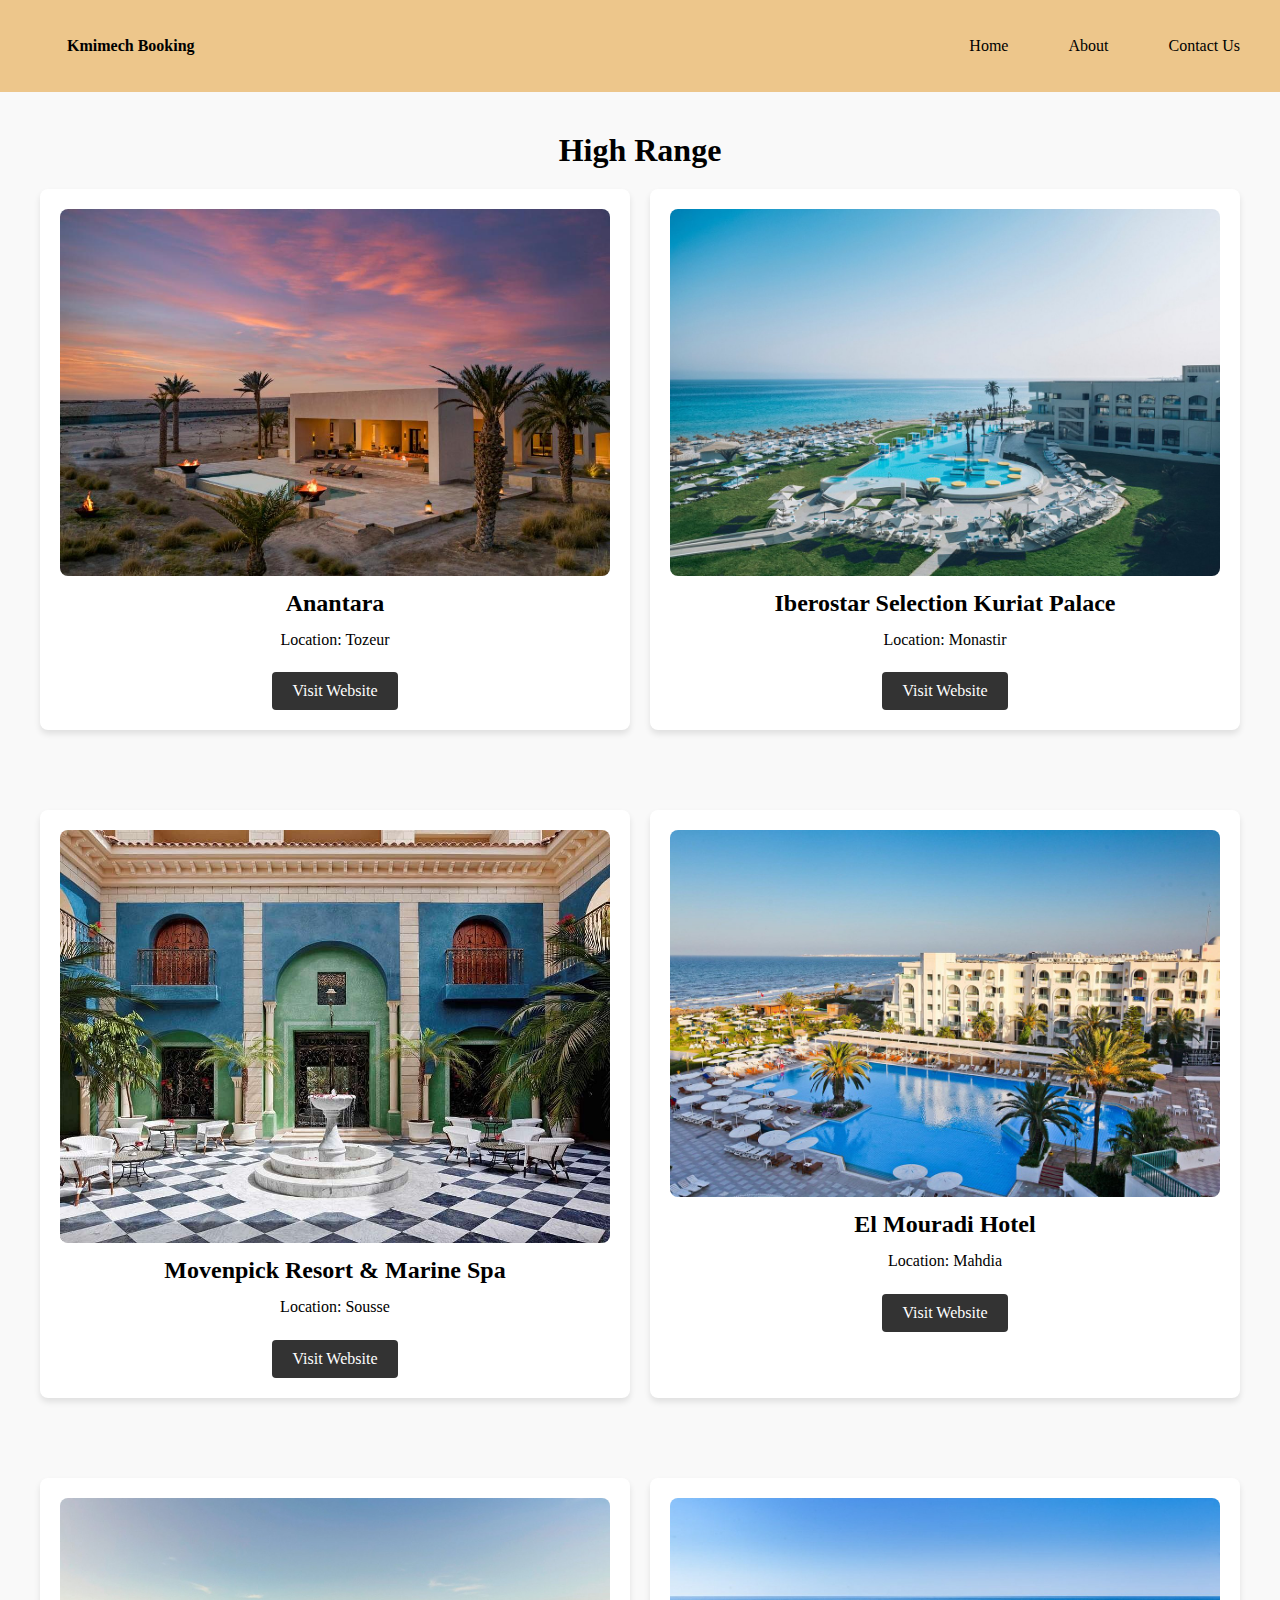
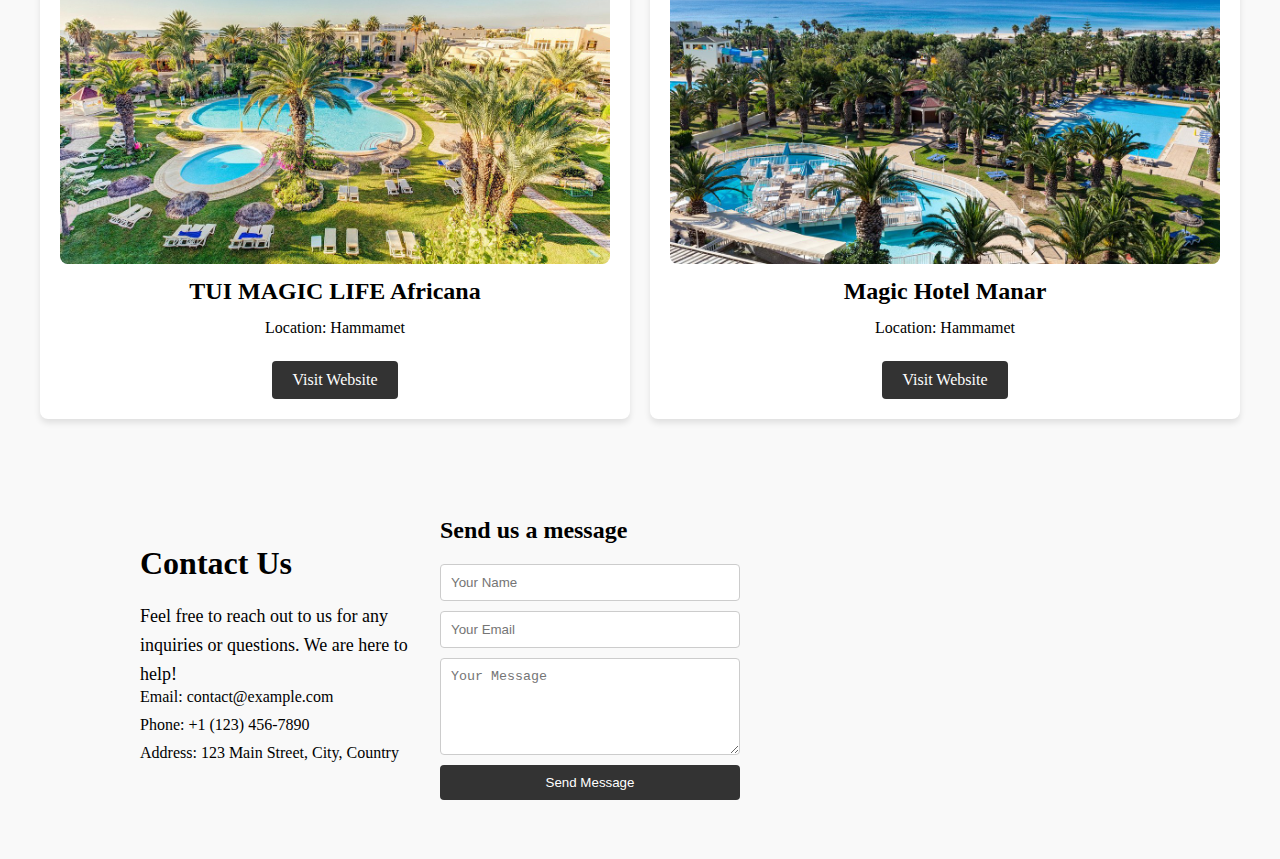
<file: html/index1.html>
<!DOCTYPE html>
<html lang="en">
<head>
    <meta charset="UTF-8">
    <meta name="viewport" content="width=device-width, initial-scale=1.0">
    <link rel="stylesheet" href="../css/style1.css">
    <title>Kmimech Booking</title>
</head>
<body>
    <!-- Navbar -->
    <nav class="navbar">
        <div class="logo">
            <a href="#home">Kmimech Booking</a>
        </div>
        <ul class="nav-links">
            <li><a href="#home">Home</a></li>
            <li><a href="#about">About</a></li>
            <li class="dropdown">
            <li><a href="#contact">Contact Us</a></li>
        </ul>
    </nav>

        <!-- Hotels Section -->
    <section id="hotels" class="hotel-section">
        <div class="container">
            <h2 class="section-heading">High Range</h2>
            <div class="hotel-list">
                <!-- Hotel 1 -->
                <div class="hotel-item">
                    <img src="../img/5star/anantara2.jpg" alt="Hotel 1">
                    <h3>Anantara </h3>
                    <p>Location: Tozeur</p>
                    <a href="https://www.anantara.com/en/sahara-tozeur?utm_source=TripadvisorBusinessListing&utm_medium=MHGCorporate&utm_term=Tozeur&utm_content=Home&utm_campaign=Tripadvisor1Y" target="_blank" class="hotel-link">Visit Website</a>
                </div>

                <!-- Hotel 2 -->
                <div class="hotel-item">
                    <img src="../img/5star/kuriat.jpg" alt="Hotel 2">
                    <h3>Iberostar Selection Kuriat Palace</h3>
                    <p>Location: Monastir</p>
                    <a href="https://www.iberostar.com/fr/hotels/monastir/iberostar-kuriat-palace/?utm_source=tripadvisor&utm_medium=reviewsites&utm_campaign=IBSVOL_EMEA_STRW_HS_FR_FR_TUN_TUN_MON_KUR_PULL_NA_NA_NA_NA_NA&refid=3aa22f1f-7167-44a5-b83c-4d9c72121693" target="_blank" class="hotel-link">Visit Website</a>
                </div>
                

            </div>
        </div>
    </section>
    <section id="hotels" class="hotel-section">
        <div class="container">
            <div class="hotel-list">
                <!-- Hotel 1 -->
                <div class="hotel-item">
                    <img src="../img/5star/mov.jpg" alt="Hotel 1">
                    <h3>Movenpick Resort & Marine Spa</h3>
                    <p>Location: Sousse</p>
                    <a href="https://all.accor.com/hotel/B4I8/index.fr.shtml?utm_term=mar&gclid=CjwKCAjwq4imBhBQEiwA9Nx1Bh29i2L9pd7fTc99-B_skRqdCh8PsLYTqJjt7vcdbSMCAhrdiXXIoBoCsBMQAvD_BwE&utm_campaign=ppc-mov-mar-goo-tn-fr-tn-mix-sear-bp&utm_medium=cpc&utm_content=tn-fr-TN-V4884&utm_source=google" target="_blank" class="hotel-link">Visit Website</a>
                </div>

                <!-- Hotel 2 -->
                <div class="hotel-item">
                    <img src="../img/5star/mahdia.jpg" alt="Hotel 2">
                    <h3>El Mouradi Hotel</h3>
                    <p>Location: Mahdia</p>
                    <a href="https://www.iberostar.com/fr/hotels/monastir/iberostar-kuriat-palace/?utm_source=tripadvisor&utm_medium=reviewsites&utm_campaign=IBSVOL_EMEA_STRW_HS_FR_FR_TUN_TUN_MON_KUR_PULL_NA_NA_NA_NA_NA&refid=3aa22f1f-7167-44a5-b83c-4d9c72121693" target="_blank" class="hotel-link">Visit Website</a>
                </div>
                

            </div>
        </div>
    </section>
    <section id="hotels" class="hotel-section">
        <div class="container">
            <div class="hotel-list">
                <!-- Hotel 1 -->
                <div class="hotel-item">
                    <img src="../img/5star/africa.jpg" alt="Hotel 1">
                    <h3>TUI MAGIC LIFE Africana</h3>
                    <p>Location: Hammamet</p>
                    <a href="https://all.accor.com/hotel/B4I8/index.fr.shtml?utm_term=mar&gclid=CjwKCAjwq4imBhBQEiwA9Nx1Bh29i2L9pd7fTc99-B_skRqdCh8PsLYTqJjt7vcdbSMCAhrdiXXIoBoCsBMQAvD_BwE&utm_campaign=ppc-mov-mar-goo-tn-fr-tn-mix-sear-bp&utm_medium=cpc&utm_content=tn-fr-TN-V4884&utm_source=google" target="_blank" class="hotel-link">Visit Website</a>
                </div>

                <!-- Hotel 2 -->
                <div class="hotel-item">
                    <img src="../img/5star/holiday-village-manar.jpg" alt="Hotel 2">
                    <h3>Magic Hotel Manar</h3>
                    <p>Location: Hammamet</p>
                    <a href="https://www.iberostar.com/fr/hotels/monastir/iberostar-kuriat-palace/?utm_source=tripadvisor&utm_medium=reviewsites&utm_campaign=IBSVOL_EMEA_STRW_HS_FR_FR_TUN_TUN_MON_KUR_PULL_NA_NA_NA_NA_NA&refid=3aa22f1f-7167-44a5-b83c-4d9c72121693" target="_blank" class="hotel-link">Visit Website</a>
                </div>
                

            </div>
        </div>
    </section>
    <!-- Contact Section -->
    <section id="contact">
        <div class="contact-container">
            <div class="contact-info">
                <h2>Contact Us</h2>
                <p>Feel free to reach out to us for any inquiries or questions. We are here to help!</p>
                <ul>
                    <li>Email: contact@example.com</li>
                    <li>Phone: +1 (123) 456-7890</li>
                    <li>Address: 123 Main Street, City, Country</li>
                </ul>
            </div>
            <div class="contact-form">
                <h3>Send us a message</h3>
                <form action="#" method="POST">
                    <input type="text" name="name" placeholder="Your Name" required>
                    <input type="email" name="email" placeholder="Your Email" required>
                    <textarea name="message" placeholder="Your Message" rows="5" required></textarea>
                    <button type="submit">Send Message</button>
                </form>
            </div>
            <div class="map">
                <!-- Replace the iframe below with the code for your embedded map -->
                <iframe src="https://www.google.com/maps/embed?pb=!1m18!1m12!1m3!1d12345.678901234567!2dLongitude!3dLatitude!4d0.0000000000000001!3m2!1i1024!2i768!5e0!3m2!1sen!2sus!4v1629123456789!5m2!1sen!2sus" allowfullscreen></iframe>
            </div>
        </div>
    </section>

    
</body>
</html>
</file>
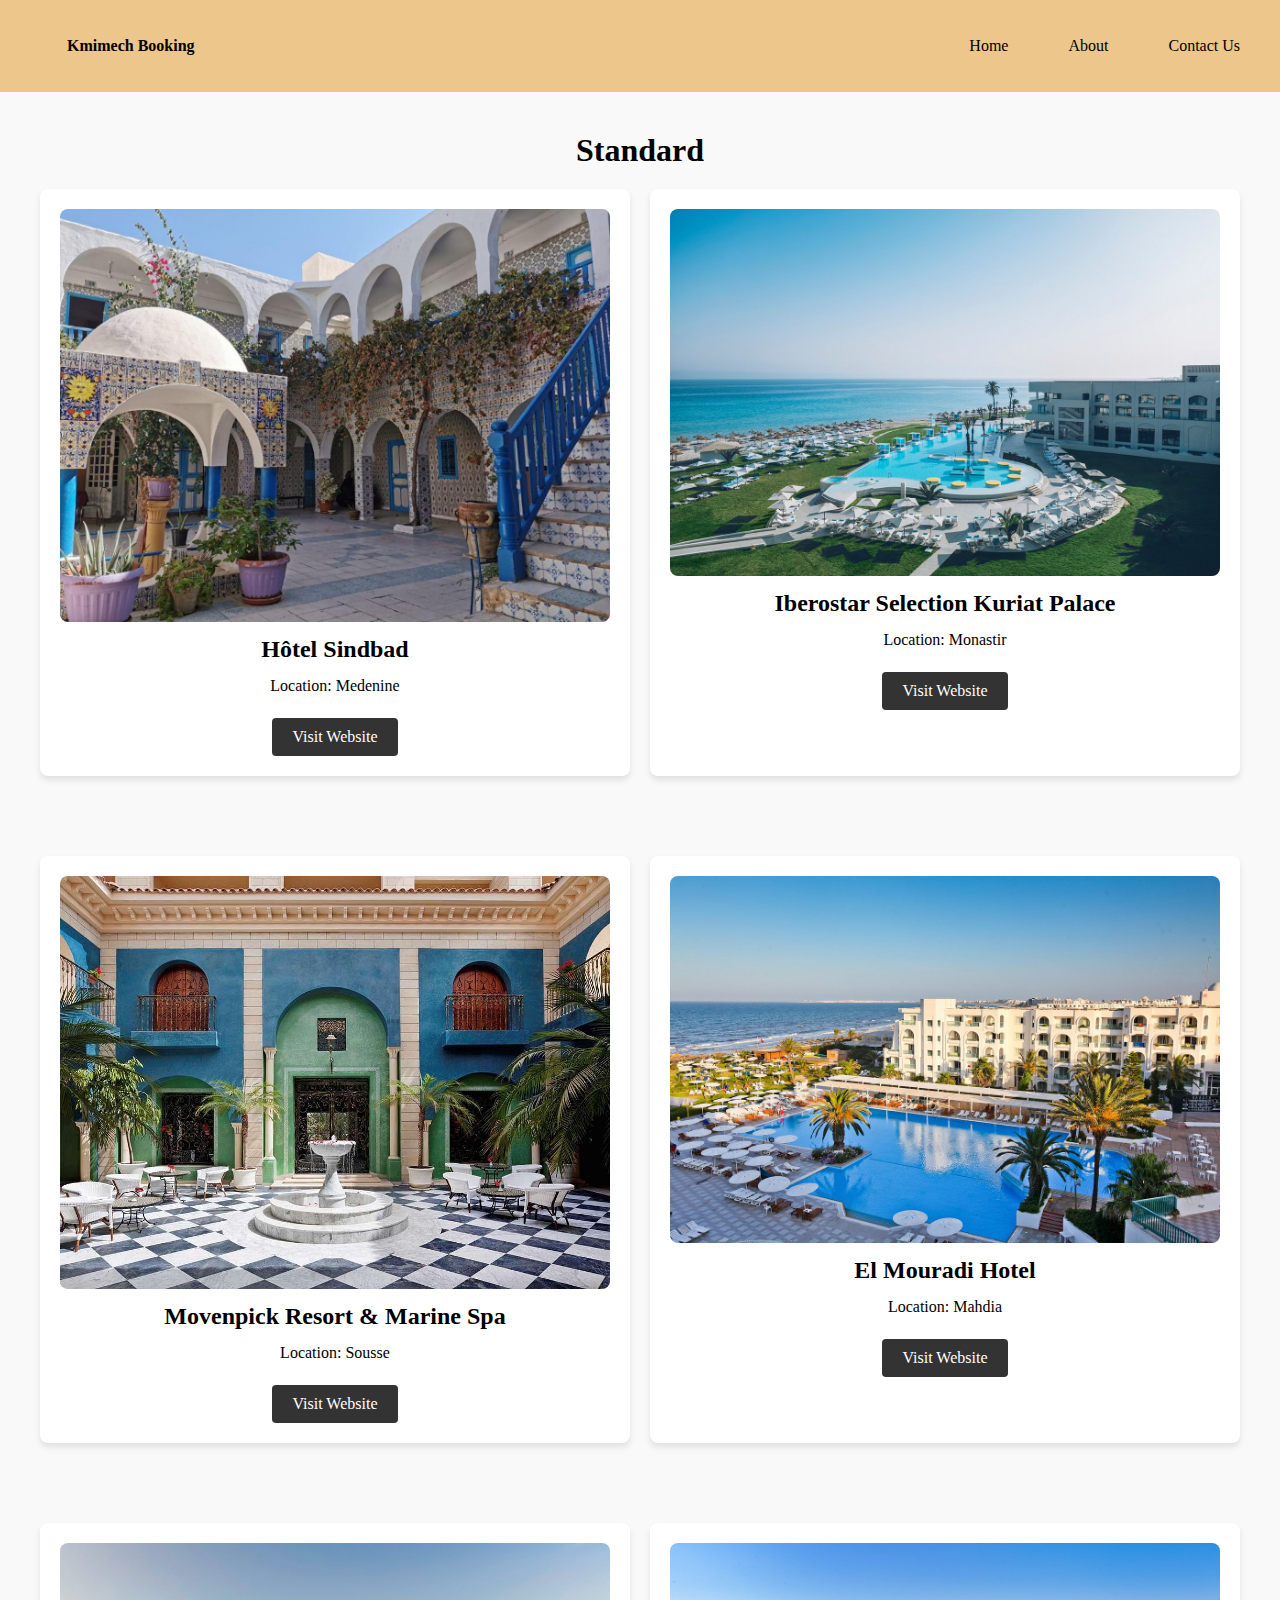
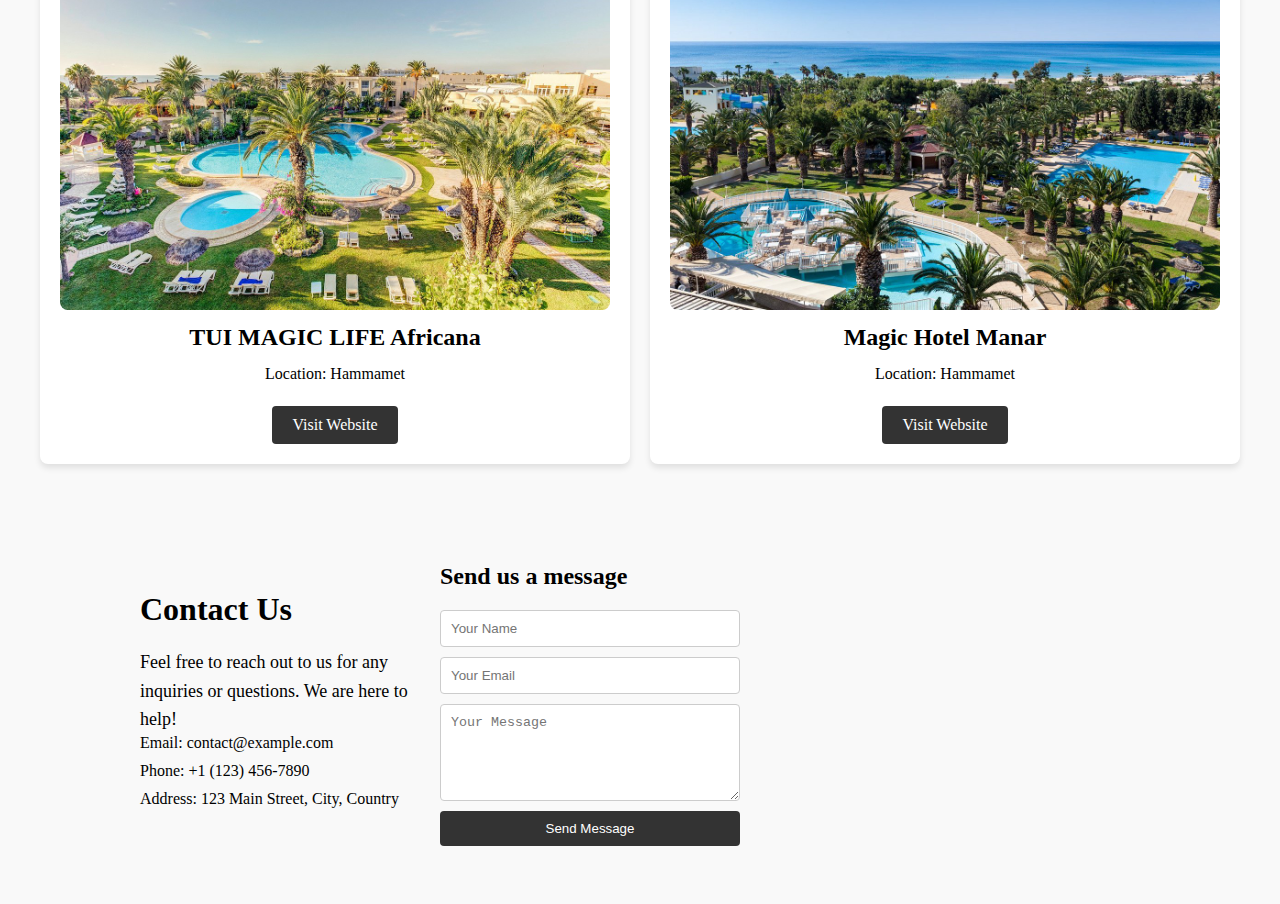
<file: html/index2.html>
<!DOCTYPE html>
<html lang="en">
<head>
    <meta charset="UTF-8">
    <meta name="viewport" content="width=device-width, initial-scale=1.0">
    <link rel="stylesheet" href="../css/style1.css">
    <title>Kmimech Booking</title>
</head>
<body>
    <!-- Navbar -->
    <nav class="navbar">
        <div class="logo">
            <a href="#home">Kmimech Booking</a>
        </div>
        <ul class="nav-links">
            <li><a href="#home">Home</a></li>
            <li><a href="#about">About</a></li>
            <li class="dropdown">
            <li><a href="#contact">Contact Us</a></li>
        </ul>
    </nav>

        <!-- Hotels Section -->
    <section id="hotels" class="hotel-section">
        <div class="container">
            <h2 class="section-heading">Standard</h2>
            <div class="hotel-list">
                <!-- Hotel 1 -->
                <div class="hotel-item">
                    <img src="../img/4star1.jpg" alt="Hotel 1">
                    <h3>Hôtel Sindbad </h3>
                    <p>Location: Medenine</p>
                    <a href="https://www.anantara.com/en/sahara-tozeur?utm_source=TripadvisorBusinessListing&utm_medium=MHGCorporate&utm_term=Tozeur&utm_content=Home&utm_campaign=Tripadvisor1Y" target="_blank" class="hotel-link">Visit Website</a>
                </div>

                <!-- Hotel 2 -->
                <div class="hotel-item">
                    <img src="../img/5star/kuriat.jpg" alt="Hotel 2">
                    <h3>Iberostar Selection Kuriat Palace</h3>
                    <p>Location: Monastir</p>
                    <a href="https://www.iberostar.com/fr/hotels/monastir/iberostar-kuriat-palace/?utm_source=tripadvisor&utm_medium=reviewsites&utm_campaign=IBSVOL_EMEA_STRW_HS_FR_FR_TUN_TUN_MON_KUR_PULL_NA_NA_NA_NA_NA&refid=3aa22f1f-7167-44a5-b83c-4d9c72121693" target="_blank" class="hotel-link">Visit Website</a>
                </div>
                
            </div>
        </div>
    </section>
    <section id="hotels" class="hotel-section">
        <div class="container">
            <div class="hotel-list">
                <!-- Hotel 1 -->
                <div class="hotel-item">
                    <img src="../img/5star/mov.jpg" alt="Hotel 1">
                    <h3>Movenpick Resort & Marine Spa</h3>
                    <p>Location: Sousse</p>
                    <a href="https://all.accor.com/hotel/B4I8/index.fr.shtml?utm_term=mar&gclid=CjwKCAjwq4imBhBQEiwA9Nx1Bh29i2L9pd7fTc99-B_skRqdCh8PsLYTqJjt7vcdbSMCAhrdiXXIoBoCsBMQAvD_BwE&utm_campaign=ppc-mov-mar-goo-tn-fr-tn-mix-sear-bp&utm_medium=cpc&utm_content=tn-fr-TN-V4884&utm_source=google" target="_blank" class="hotel-link">Visit Website</a>
                </div>

                <!-- Hotel 2 -->
                <div class="hotel-item">
                    <img src="../img/5star/mahdia.jpg" alt="Hotel 2">
                    <h3>El Mouradi Hotel</h3>
                    <p>Location: Mahdia</p>
                    <a href="https://www.iberostar.com/fr/hotels/monastir/iberostar-kuriat-palace/?utm_source=tripadvisor&utm_medium=reviewsites&utm_campaign=IBSVOL_EMEA_STRW_HS_FR_FR_TUN_TUN_MON_KUR_PULL_NA_NA_NA_NA_NA&refid=3aa22f1f-7167-44a5-b83c-4d9c72121693" target="_blank" class="hotel-link">Visit Website</a>
                </div>
                

            </div>
        </div>
    </section>
    <section id="hotels" class="hotel-section">
        <div class="container">
            <div class="hotel-list">
                <!-- Hotel 1 -->
                <div class="hotel-item">
                    <img src="../img/5star/africa.jpg" alt="Hotel 1">
                    <h3>TUI MAGIC LIFE Africana</h3>
                    <p>Location: Hammamet</p>
                    <a href="https://all.accor.com/hotel/B4I8/index.fr.shtml?utm_term=mar&gclid=CjwKCAjwq4imBhBQEiwA9Nx1Bh29i2L9pd7fTc99-B_skRqdCh8PsLYTqJjt7vcdbSMCAhrdiXXIoBoCsBMQAvD_BwE&utm_campaign=ppc-mov-mar-goo-tn-fr-tn-mix-sear-bp&utm_medium=cpc&utm_content=tn-fr-TN-V4884&utm_source=google" target="_blank" class="hotel-link">Visit Website</a>
                </div>

                <!-- Hotel 2 -->
                <div class="hotel-item">
                    <img src="../img/5star/holiday-village-manar.jpg" alt="Hotel 2">
                    <h3>Magic Hotel Manar</h3>
                    <p>Location: Hammamet</p>
                    <a href="https://www.iberostar.com/fr/hotels/monastir/iberostar-kuriat-palace/?utm_source=tripadvisor&utm_medium=reviewsites&utm_campaign=IBSVOL_EMEA_STRW_HS_FR_FR_TUN_TUN_MON_KUR_PULL_NA_NA_NA_NA_NA&refid=3aa22f1f-7167-44a5-b83c-4d9c72121693" target="_blank" class="hotel-link">Visit Website</a>
                </div>
                

                <!-- Add more hotels as needed -->
            </div>
        </div>
    </section>
    
    <!-- Contact Section -->
    <section id="contact">
        <div class="contact-container">
            <div class="contact-info">
                <h2>Contact Us</h2>
                <p>Feel free to reach out to us for any inquiries or questions. We are here to help!</p>
                <ul>
                    <li>Email: contact@example.com</li>
                    <li>Phone: +1 (123) 456-7890</li>
                    <li>Address: 123 Main Street, City, Country</li>
                </ul>
            </div>
            <div class="contact-form">
                <h3>Send us a message</h3>
                <form action="#" method="POST">
                    <input type="text" name="name" placeholder="Your Name" required>
                    <input type="email" name="email" placeholder="Your Email" required>
                    <textarea name="message" placeholder="Your Message" rows="5" required></textarea>
                    <button type="submit">Send Message</button>
                </form>
            </div>
            <div class="map">
                <!-- Replace the iframe below with the code for your embedded map -->
                <iframe src="https://www.google.com/maps/embed?pb=!1m18!1m12!1m3!1d12345.678901234567!2dLongitude!3dLatitude!4d0.0000000000000001!3m2!1i1024!2i768!5e0!3m2!1sen!2sus!4v1629123456789!5m2!1sen!2sus" allowfullscreen></iframe>
            </div>
        </div>
    </section>

    
</body>
</html>
</file>
<file: css/style1.css>
/* Reset some default styles for consistency */
* {
    margin: 0;
    padding: 0;
    box-sizing: border-box;
}

/* Styling for the navigation bar */
.navbar {
    background-color:rgb(237, 198, 139);
    padding: 10px;
    display: flex;
    justify-content: space-between;
    align-items: center;
}

.navbar a {
    color: rgb(0, 0, 0);
    text-decoration: none;
    padding: 30px;
}

.navbar a:hover {
    background-color: beige;
}

.logo {
    padding: 27px;
    font-weight: bold;
}

.nav-links {
    display: flex;
    list-style-type: none;
}

.nav-links li {
    position: relative;
}

/* Responsive styles for smaller screens */
@media (max-width: 768px) {
    .navbar {
        flex-direction: column;
        align-items: center;
    }

    .nav-links {
        flex-direction: column;
    }

    .dropdown-content {
        position: static;
        display: none;
        background-color: transparent;
    }

    .dropdown:hover .dropdown-content {
        display: block;
    }
}

/* Hotels Section Styles */
.hotel-section {
    padding: 40px 0;
    background-color: #f9f9f9;
    text-align: center;
}

.container {
    max-width: 1200px;
    margin: 0 auto;
}

.section-heading {
    font-size: 32px;
    margin-bottom: 20px;
}

.hotel-list {
    display: grid;
    grid-template-columns: repeat(auto-fit, minmax(250px, 1fr));
    gap: 20px;
    justify-content: center;
}

.hotel-item {
    background-color: #fff;
    padding: 20px;
    border-radius: 8px;
    box-shadow: 0 4px 6px rgba(0, 0, 0, 0.1);
    text-align: center;
}

.hotel-item img {
    max-width: 100%;
    border-radius: 8px;
    margin-bottom: 10px;
}

.hotel-item h3 {
    font-size: 24px;
    margin-bottom: 10px;
}

.hotel-item p {
    font-size: 16px;
    line-height: 1.6;
    margin-bottom: 20px;
}

.hotel-link {
    display: inline-block;
    padding: 10px 20px;
    background-color: #333;
    color: #fff;
    text-decoration: none;
    border: none;
    border-radius: 4px;
    cursor: pointer;
    transition: background-color 0.3s ease;
}

.hotel-link:hover {
    background-color: #555;
}

/* Styles for the Contact Section */
#contact {
    background-color: #f9f9f9;
    padding: 40px 0;
}

.contact-container {
    max-width: 1000px;
    margin: 0 auto;
    display: flex;
    flex-wrap: wrap;
    justify-content: space-between;
    align-items: center;
}

.contact-info {
    flex: 1;
    max-width: 300px;
}

.contact-info h2 {
    font-size: 32px;
    margin-bottom: 20px;
}

.contact-info p {
    font-size: 18px;
    line-height: 1.6;
}

.contact-info ul {
    list-style: none;
    padding: 0;
}

.contact-info li {
    font-size: 16px;
    margin-bottom: 10px;
}

.contact-form {
    flex: 1;
    max-width: 300px;
}

.contact-form h3 {
    font-size: 24px;
    margin-bottom: 20px;
}

.contact-form form {
    display: flex;
    flex-direction: column;
}

.contact-form input,
.contact-form textarea {
    margin-bottom: 10px;
    padding: 10px;
}

.contact-form input[type="text"],
.contact-form input[type="email"],
.contact-form textarea {
    border: 1px solid #ccc;
    border-radius: 4px;
    resize: vertical;
}

.contact-form button {
    padding: 10px;
    background-color: #333;
    color: #fff;
    border: none;
    border-radius: 4px;
    cursor: pointer;
}

.contact-form button:hover {
    background-color: #555;
}

.map {
    flex: 1;
    max-width: 400px;
    height: 300px;
    margin-top: 20px;
}

.map iframe {
    width: 100%;
    height: 100%;
    border: none;
    border-radius: 8px;
}
</file>
